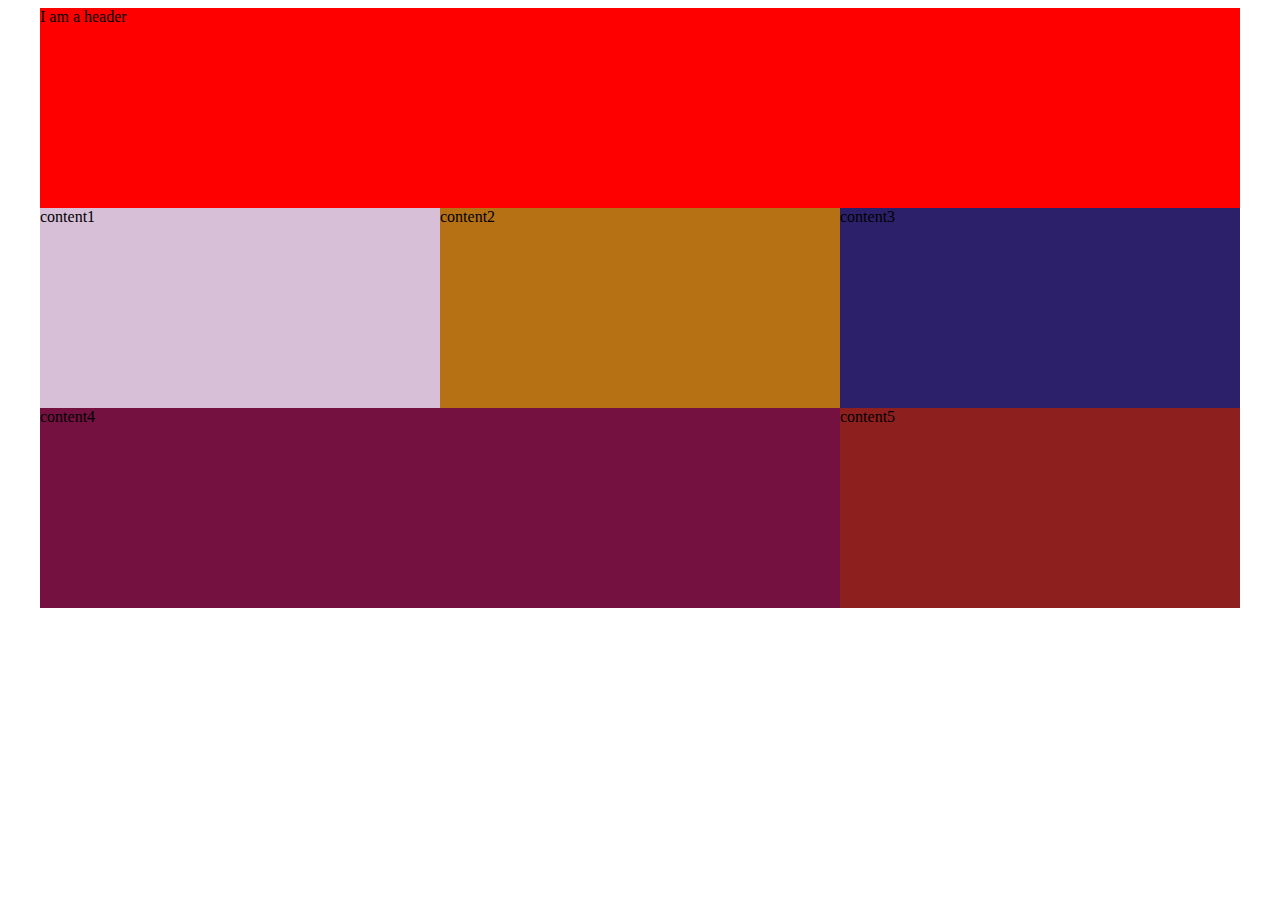
<file: 12june/index.html>
<!DOCTYPE html>
<html lang="en">
<head>
    <meta charset="UTF-8">
    <meta name="viewport" content="width=device-width, initial-scale=1.0">
    <title>Class and Id</title>
    <link rel="stylesheet" href="style.css">
</head>
<body>
    <div class="container">
        <div class="header">
            I am a header
        </div>
        <div class="con1">content1</div>
        <div class="con2">content2</div>
        <div class="con3">content3</div>
        <div class="con4">content4</div>
        <div class="con5">content5</div>
    </div>
</body>
</html>
</file>
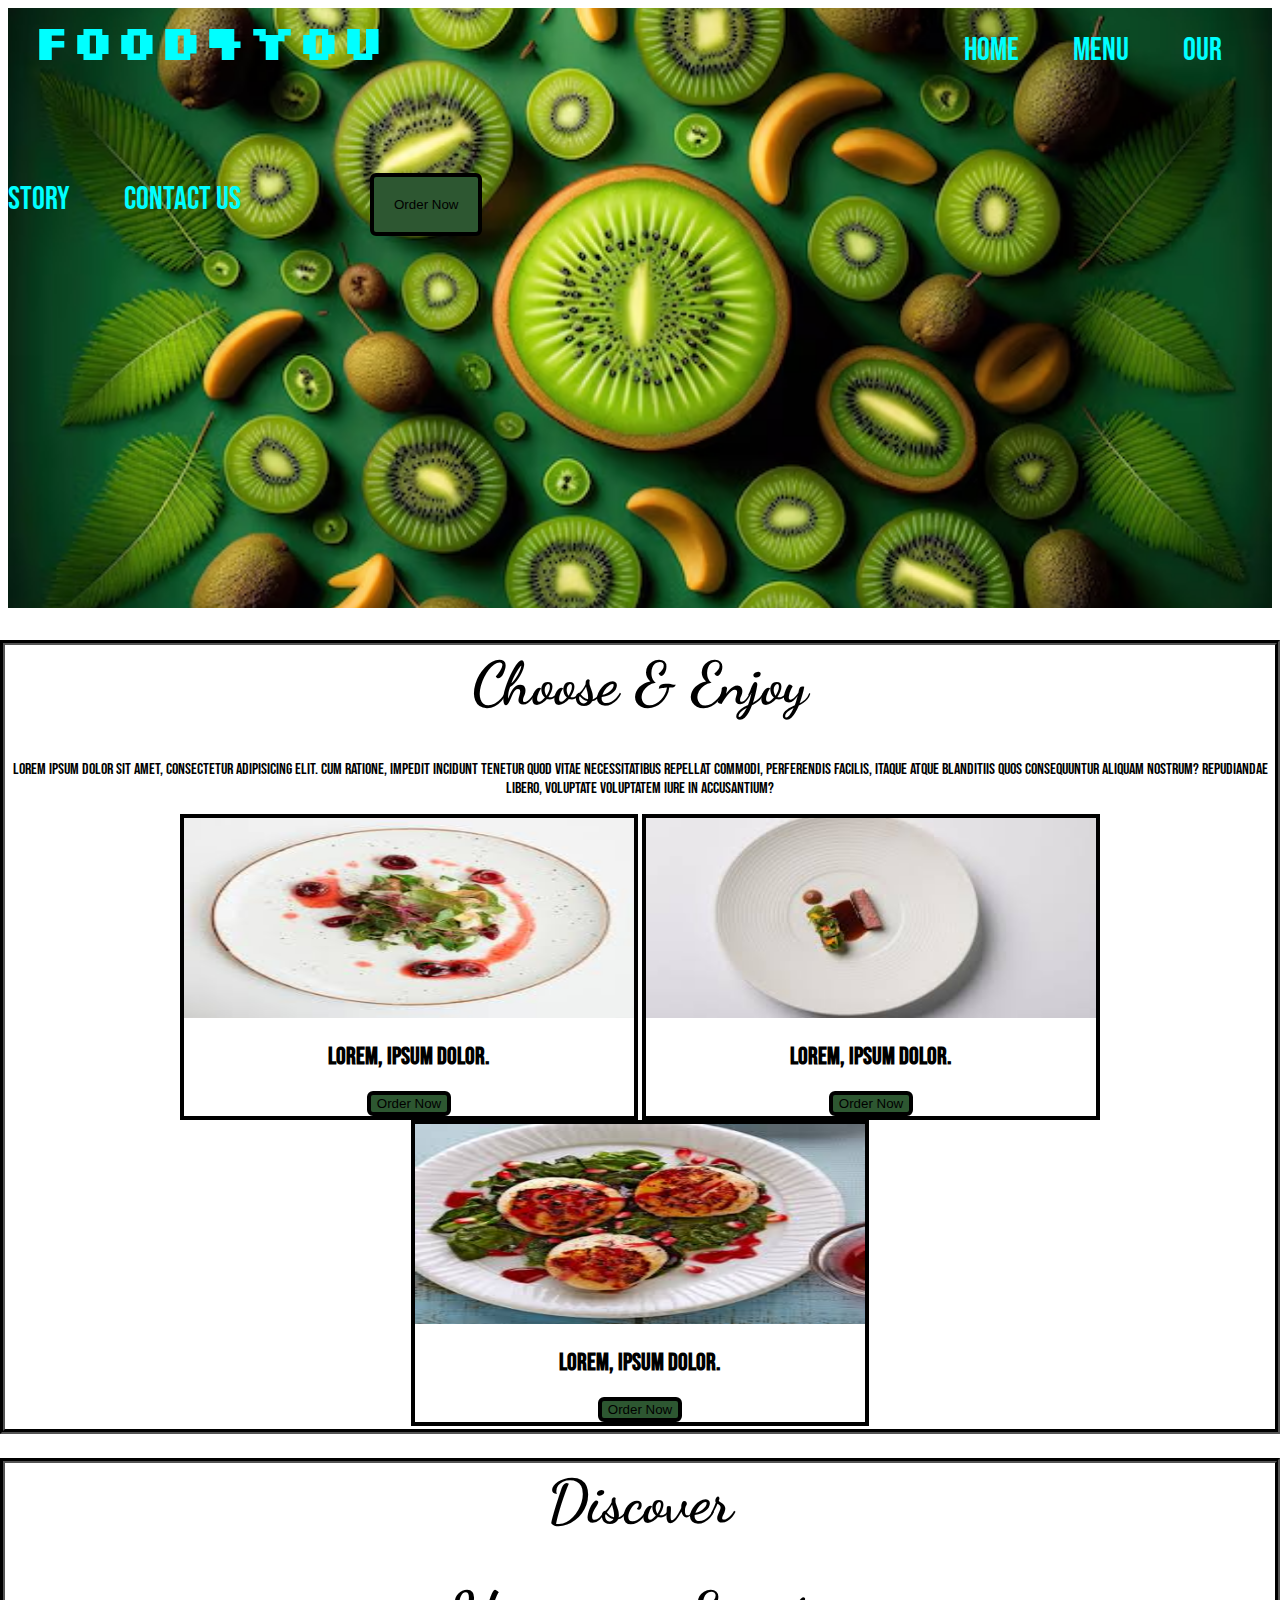
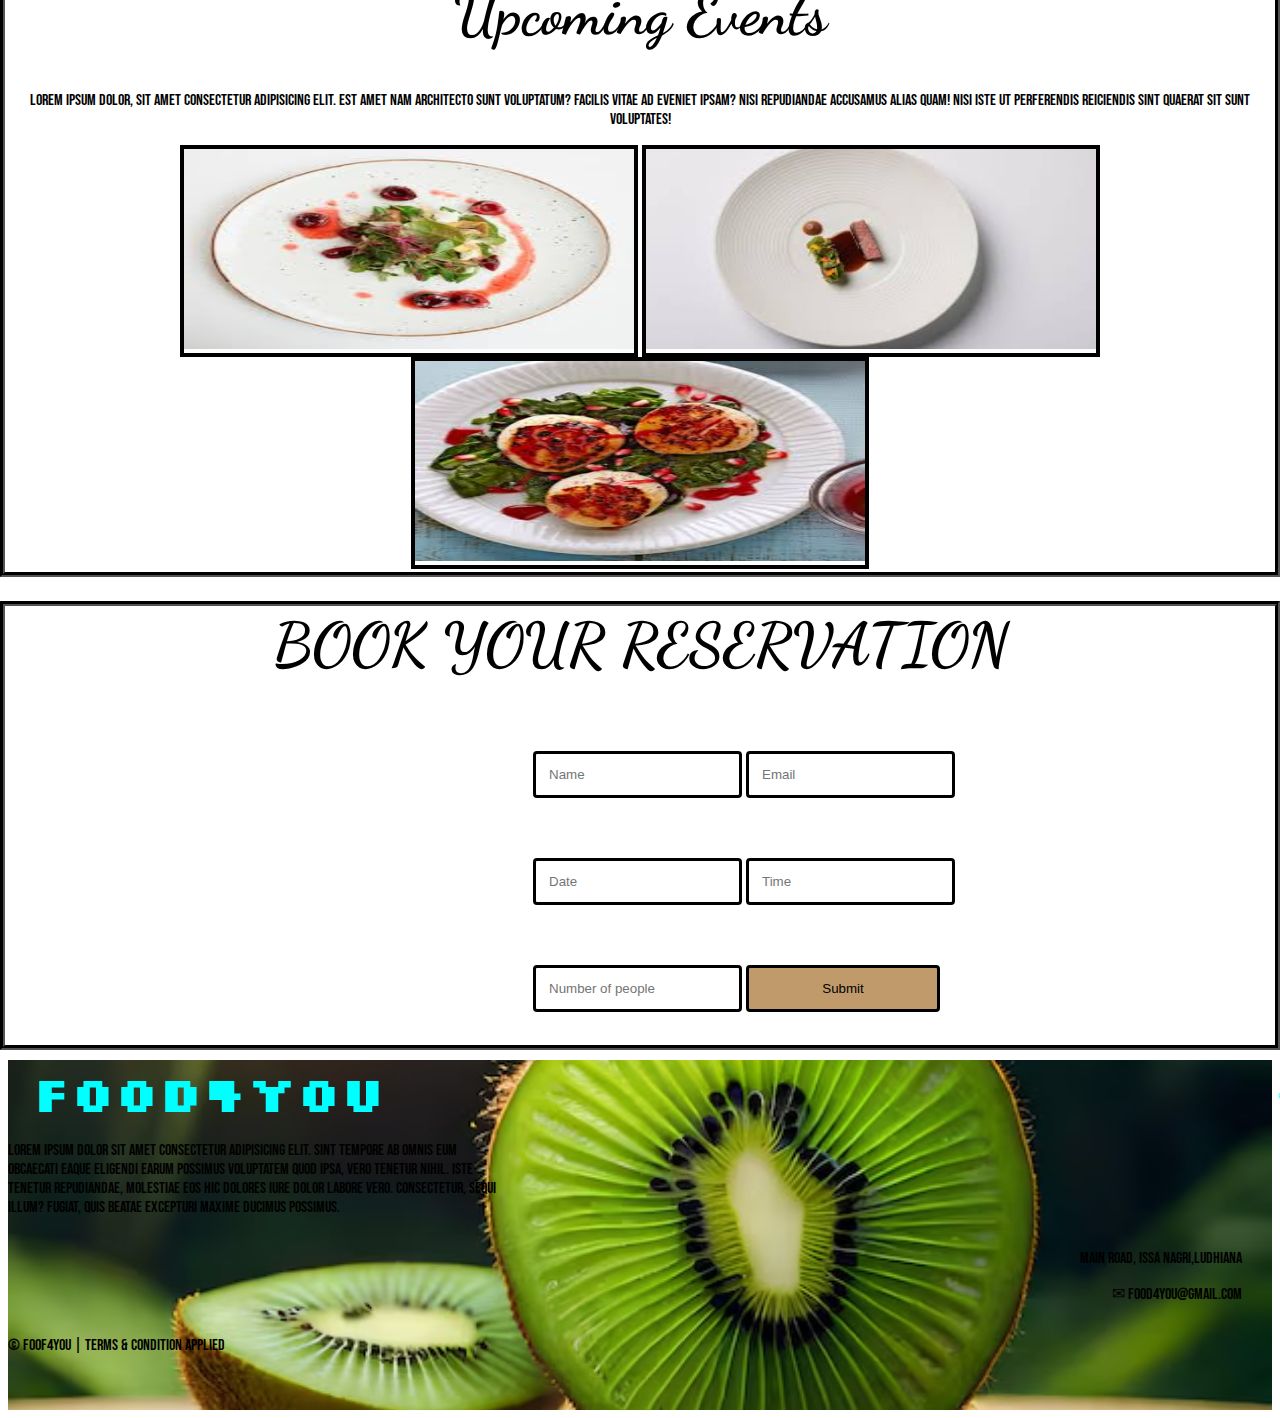
<file: 12june/Home work/index.html>
<!DOCTYPE html>
<html lang="en">

<head>
    <meta charset="UTF-8">
    <meta name="viewport" content="width=device-width, initial-scale=1.0">
    <title>sample website</title>
    <style>
        @import url('https://fonts.googleapis.com/css2?family=Bebas+Neue&family=Dancing+Script:wght@400..700&family=Silkscreen:wght@400;700&display=swap');
    </style>
    <link rel="stylesheet" href="style.css">
</head>

<body>

    <nav>
        <a href="" class="Icon">Food4You</a>
        <a href="" class="font">Home</a>
        <a href="" class="font">Menu</a>
        <a href="" class="font">Our story</a>
        <a href="" class="font">Contact us</a>
        <button>Order Now</button>
    </nav>
    <section>
        <h1>Choose & Enjoy</h1>
        <p class="fonts">Lorem ipsum dolor sit amet, consectetur adipisicing elit. Cum ratione, impedit incidunt tenetur
            quod vitae
            necessitatibus repellat commodi, perferendis facilis, itaque atque blanditiis quos consequuntur aliquam
            nostrum? Repudiandae libero, voluptate voluptatem iure in accusantium?</p>
<div class="dive">
        <div class="itemcont">
            <img src="download.jpeg" alt="Lorem lorem Lorem">
            <h2 class="font">Lorem, ipsum dolor.</h2>
            <button>Order Now</button>

        </div>
        <div class="itemcont">
            <img src="images (1).jpeg" alt="Lorem lorem Lorem">
            <h2 class="font">Lorem, ipsum dolor.</h2>
            <button>Order Now</button>


        </div>
        <div class="itemcont">
            <img src="images.jpeg" alt="Lorem lorem Lorem">
            <h2 class="font">Lorem, ipsum dolor.</h2>
            <button>Order Now</button>
        </div>

        </div>
    </section>
    <section class="dive">
        <h1>Discover</h1>
        <h1>Upcoming Events</h1>
        <p>Lorem ipsum dolor, sit amet consectetur adipisicing elit. Est amet nam architecto sunt voluptatum? Facilis
            vitae ad eveniet ipsam? Nisi repudiandae accusamus alias quam! Nisi iste ut perferendis reiciendis sint
            quaerat sit sunt voluptates!</p>
        <div class="itemcont"><img src="download.jpeg" alt=""></div>
        <div class="itemcont"><img src="images (1).jpeg" alt=""></div>
        <div class="itemcont"><img src="images.jpeg" alt=""></div>
    </section>

    <section>
        <h1>BOOK YOUR RESERVATION</h1>
        <form action="">
            <input type="text" name="" placeholder="Name" class="form">
            <input type="email" name="" placeholder="Email" class="form">
            <br>
            <input type="text" name="" placeholder="Date" class="form">
            <input type="text" name="" placeholder="Time" class="form">
            <br>
            <input type="text" name="" placeholder="Number of people  " class="form">
            <input type="submit" name="" class="form" id="ide">
        </form>
    </section>
    <br>

    <footer>
        <a href="" class="Icon">Food4You</a>
        <p class="footer2" id="number">&#x260F; 9844477342</p>
        <p class="footer">Lorem ipsum dolor sit amet consectetur adipisicing elit. Sint tempore ab omnis eum obcaecati eaque eligendi
            earum possimus voluptatem quod ipsa, vero tenetur nihil. Iste tenetur repudiandae, molestiae eos hic dolores
            iure dolor labore vero. Consectetur, sequi illum? Fugiat, quis beatae excepturi maxime ducimus possimus.</p>
        <p class="footer2">Main Road, Issa nagri,Ludhiana</p>
        <p class="footer2">&#x2709; food4you@gmail.com</p>
        <p class="footer">&copy; Foof4You | Terms & Condition applied</p>

    </footer>

</body>

</html>
</file>
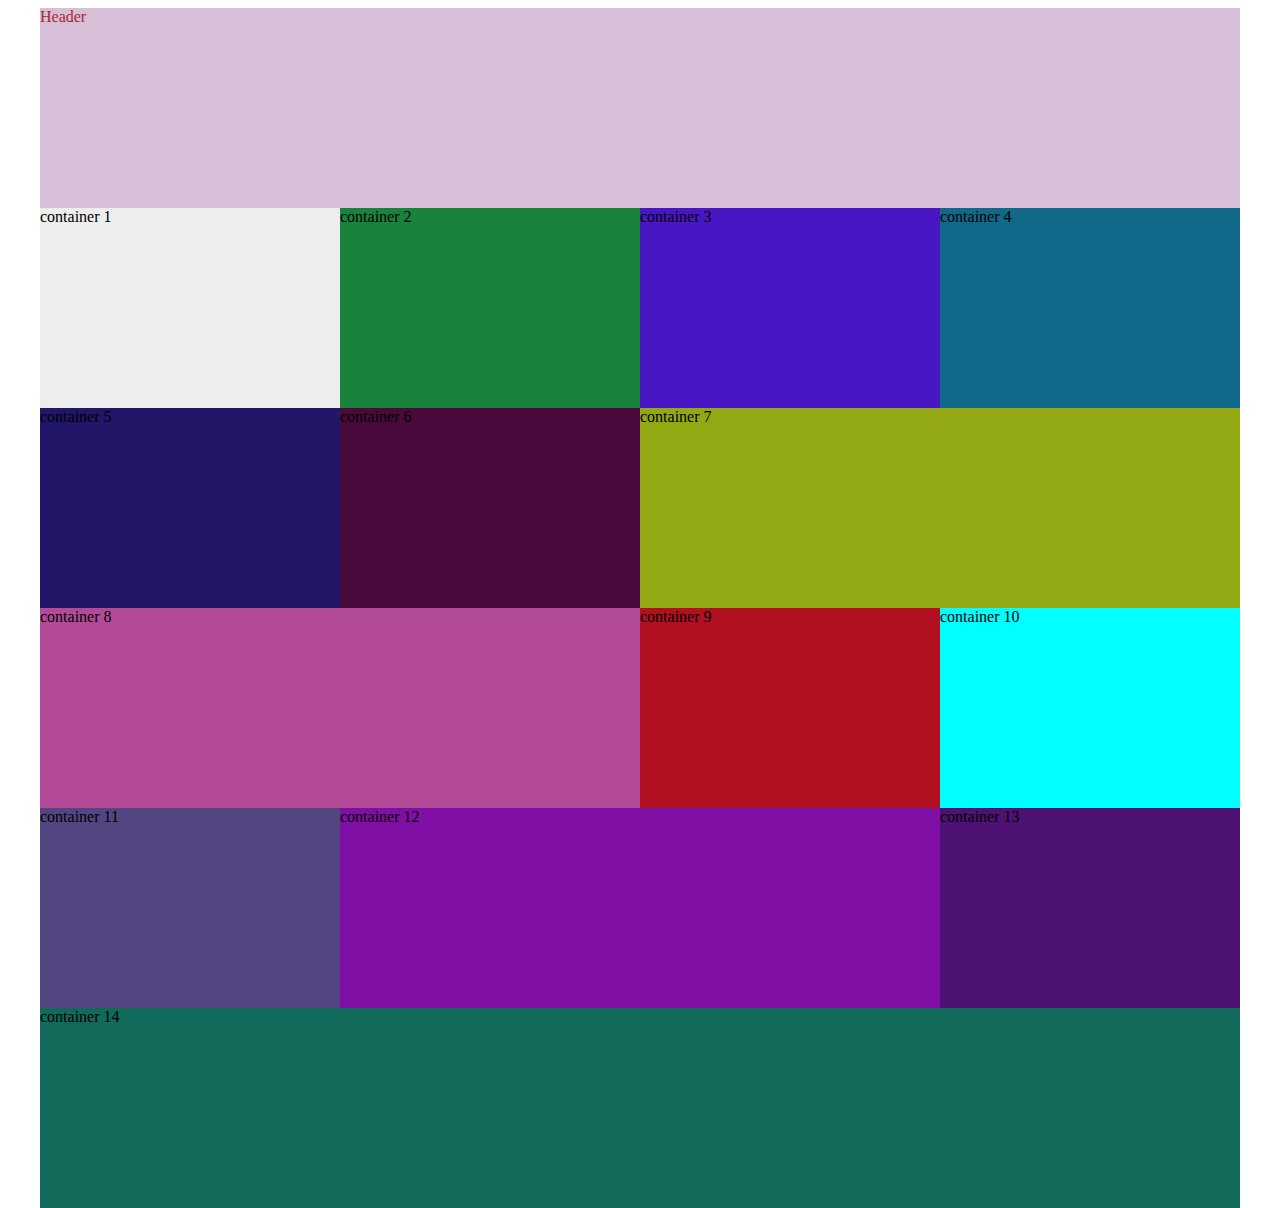
<file: 12june/index1.html>
<!DOCTYPE html>
<html lang="en">
<head>
    <meta charset="UTF-8">
    <meta name="viewport" content="width=device-width, initial-scale=1.0">
    <title>structure2</title>
    <link rel="stylesheet" href="style1.css">
</head>
<body>
    <div class="container">
        <div class="header">Header</div>
        <div class="con1">container 1</div>
        <div class="con2">container 2</div>
        <div class="con3">container 3</div>
        <div class="con4">container 4</div>
        <div class="con5">container 5</div>
        <div class="con6">container 6</div>
        <div class="con7">container 7</div>
        <div class="con8">container 8</div>
        <div class="con9">container 9</div>
        <div class="con10">container 10</div>
        <div class="con11">container 11</div>
        <div class="con12">container 12</div>
        <div class="con13">container 13</div>
        <div class="con14">container 14</div>
    </div>
</body>
</html>
</file>
<file: 12june/style.css>
.container{
    width: 1200px;
    height: auto;
    margin: 0 auto;
}
 .container .header{
    background-color: red;
    width: 1200px;
    height: 200px;

 }
 .con1{
    background-color: thistle;
    width: 400px;
    height: 200px;
    float: left;
 }

 
 .container .con2{
    background-color: rgb(183, 113, 21);
    width: 400px;
    height: 200px;
    float: left;
 }
 
 .container  .con3{
    background-color: rgb(45, 32, 107);
    width: 400px;
    height: 200px;
    float: left;
 }
 
 .container  .con4{
    background-color: rgb(116, 17, 65);
    width: 800px;
    height: 200px;
    float: left;
 }
 .container  .con5{
    background-color: rgb(142, 31, 31);
    width: 400px;
    height: 200px;
    float: left;
 }
</file>
<file: 12june/Home work/style.css>
h1 {
    font-family: 'Dancing Script', cursive;
    font-size: 60px;
    text-align: center;
}

section {
    outline: 5px;
    outline-style: groove;
    outline-color: black;
    outline-offset: 3px;
}

p {
    font-family: 'Bebas Neue', sans-serif;
    text-align: center;
}


nav {
    /* background-color:#033B3D; */
    background-image: url(kiwi-fruit-design-overhead-background-wholesome-food_872147-1441.avif);
    background-size: cover;
    background-repeat: no-repeat;
    height: 600px;
    background-position: center;
}

footer {
    /* background-color:#033B3D; */
    background-image: url(kiwi-fruit-wooden-table_608068-17404.avif);
    background-size: cover;
    background-repeat: no-repeat;
    height: 350px;
    background-position: center;
}

button {
    background-color: #2D5731;
    border: 4px solid black;
    border-radius: 6px;
}

.itemcont {
    justify-content: center;
    /* Center the items horizontally */
    flex-wrap: nowrap;
    /* Ensure items don't wrap to the next line */
    gap: 60px;
    width: 450px;
    /* Set a fixed width */
    border: 4px solid black;
    text-align: center;
    /* Center-align text inside the item */
    display: inline-block;
    height: auto;
}

.itemcont img {
    width: 100%;
    /* Make the image fit the width of the container */
    height: 200px;
    /* Maintain the aspect ratio of the image */

}

.font {
    font-family: 'Bebas Neue', sans-serif;
}

a {
    text-decoration: none;
    padding: 25px;
    color: aqua;
    font-size: xx-large;
}

.Icon {
    color: aqua;
    padding-right: 550px;
    font-size: 50px;
    font-weight: bolder;
    font-family: 'Gill Sans', 'Gill Sans MT', Calibri, 'Trebuchet MS', sans-serif;
    font-family: Silkscreen;
}

form {
    position: relative;
    left: 525px;
}

.form {
    margin: 30px auto;
    color: black;
    border: 3px solid black;
    border-radius: 4px;
    padding: 13px;

}


nav button {
    margin-top: 100px;
    margin-left: 100px;
    padding: 20px;

}

.dive {
    text-align: center;
}

#ide {
    width: 194px;
    background-color: #C19A6B;
}

.footer {
    text-align: left;
    width: 500px;
    display: inline-flex;
}

.footer2 {
    text-align: right;
    margin-right: 30px;
}

#number {
    font-size: xx-large;
    display: inline;
    position: relative;
    right: -337px;
    color: aqua;
}
</file>
<file: 12june/style1.css>
.container{
    width: 1200px;
    height: auto;
    margin: 0 auto;
}

.container .header{
    background-color: thistle;
    color: brown;
    height: 200px;
    width: 1200px;
}

.container .con1{
    width: 300px;
    height: 200px;
    background-color: rgba(0, 0, 0, 0.071);
    float: left;
}

.container .con2{
    width: 300px;
    height: 200px;
    background-color: rgb(25, 131, 61);
    float: left;
}

.container .con3{
    width: 300px;
    height: 200px;
    background-color: rgb(72, 23, 195);
    float: left;
}
.container .con4{
    width: 300px;
    height: 200px;
    background-color: rgb(16, 105, 137);
    float: left;
}
.container .con5{
    width: 300px;
    height: 200px;
    background-color: rgb(34, 22, 104);
    float: left;
}
.container .con6{
    width: 300px;
    height: 200px;
    background-color: rgb(73, 10, 59);
    float: left;
}
.container .con7{
    width: 600px;
    height: 200px;
    background-color: rgb(147, 169, 20);
    float: left;
}
.container .con8{
    width: 600px;
    height: 200px;
    background-color: rgb(179, 74, 151);
    float: left;
}
.container .con9{
    width: 300px;
    height: 200px;
    background-color: rgb(176, 16, 32);
    float: left;
}
.container .con10{
    width: 300px;
    height: 200px;
    background-color: rgb(0, 255, 255);
    float: left;
}
.container .con11{
    width: 300px;
    height: 200px;
    background-color: rgba(28, 10, 87, 0.758);
    float: left;
}
.container .con12{
    width: 600px;
    height: 200px;
    background-color: rgb(128, 15, 165);
    float: left;
}
.container .con13{
    width: 300px;
    height: 200px;
    background-color: rgb(77, 18, 116);
    float: left;
}
.container .con14{
    width: 1200px;
    height: 200px;
    background-color: rgb(17, 106, 90);
    float: left;
}
</file>
